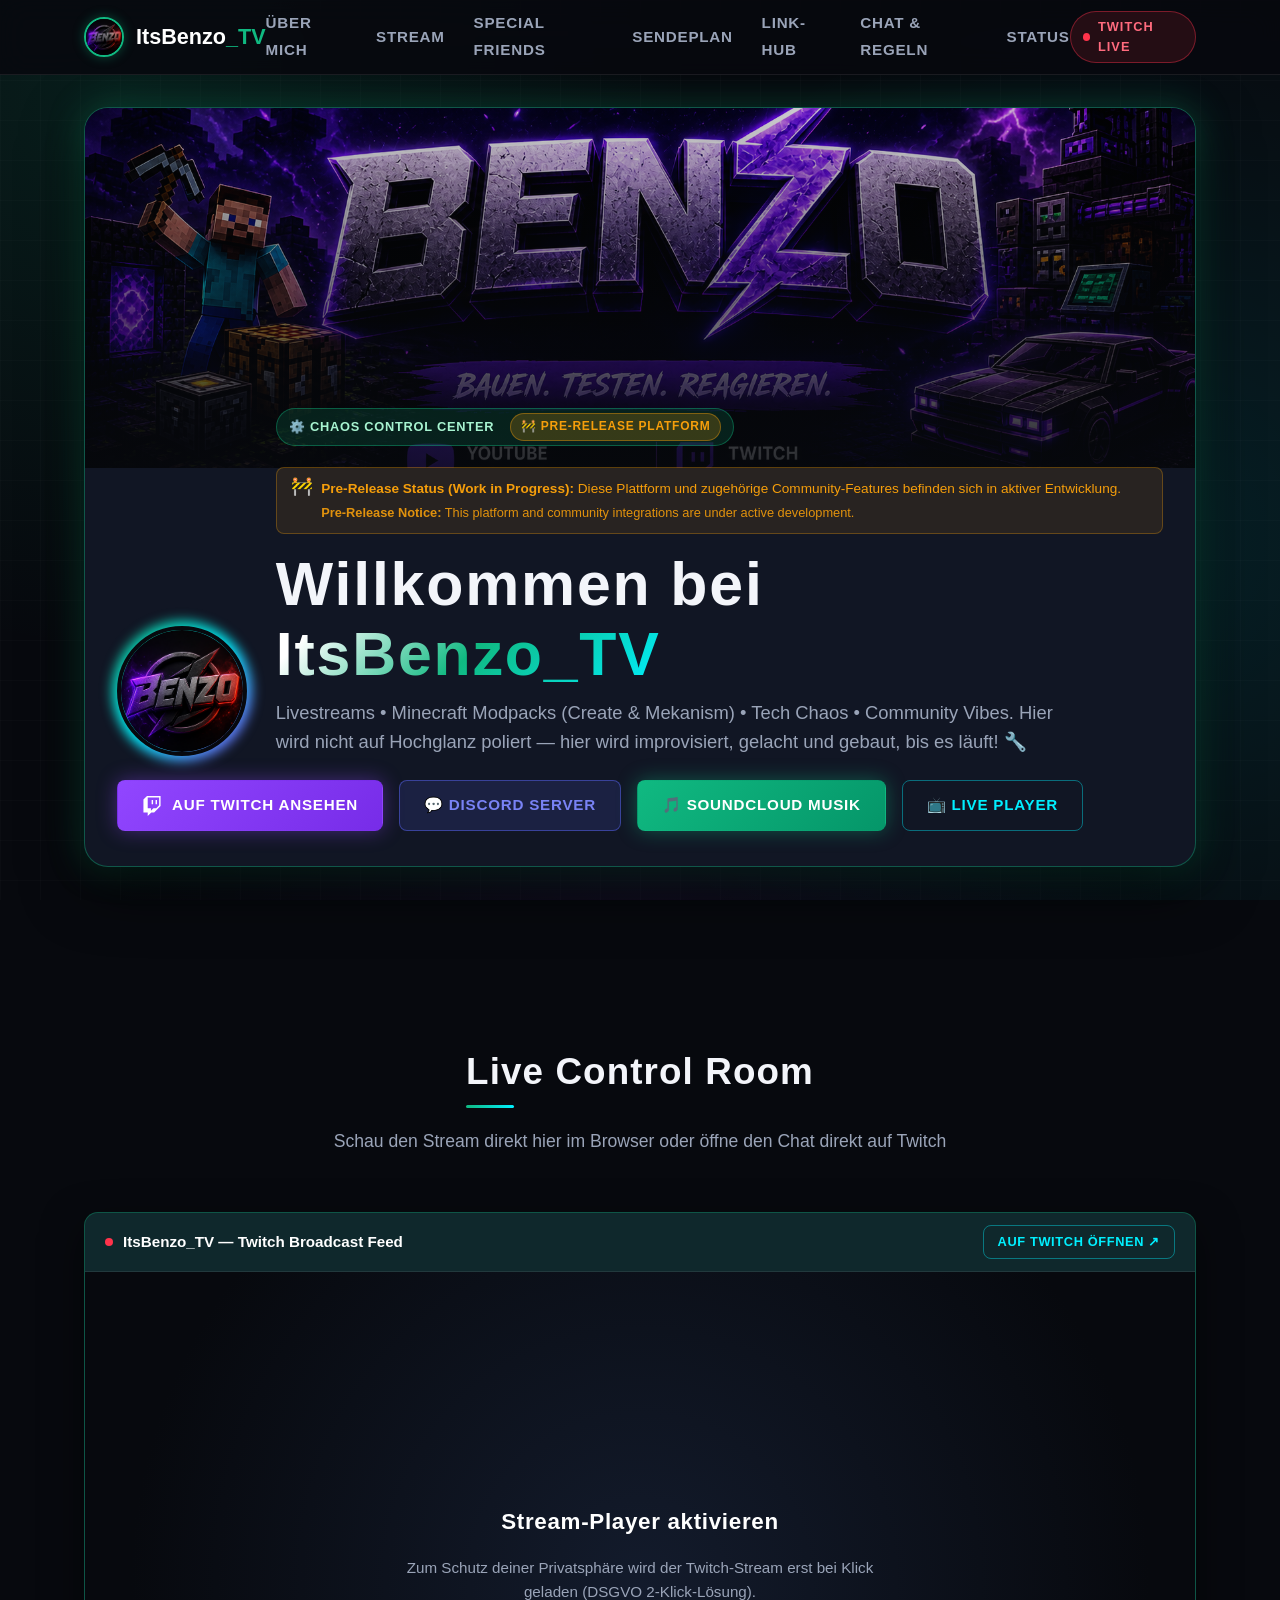
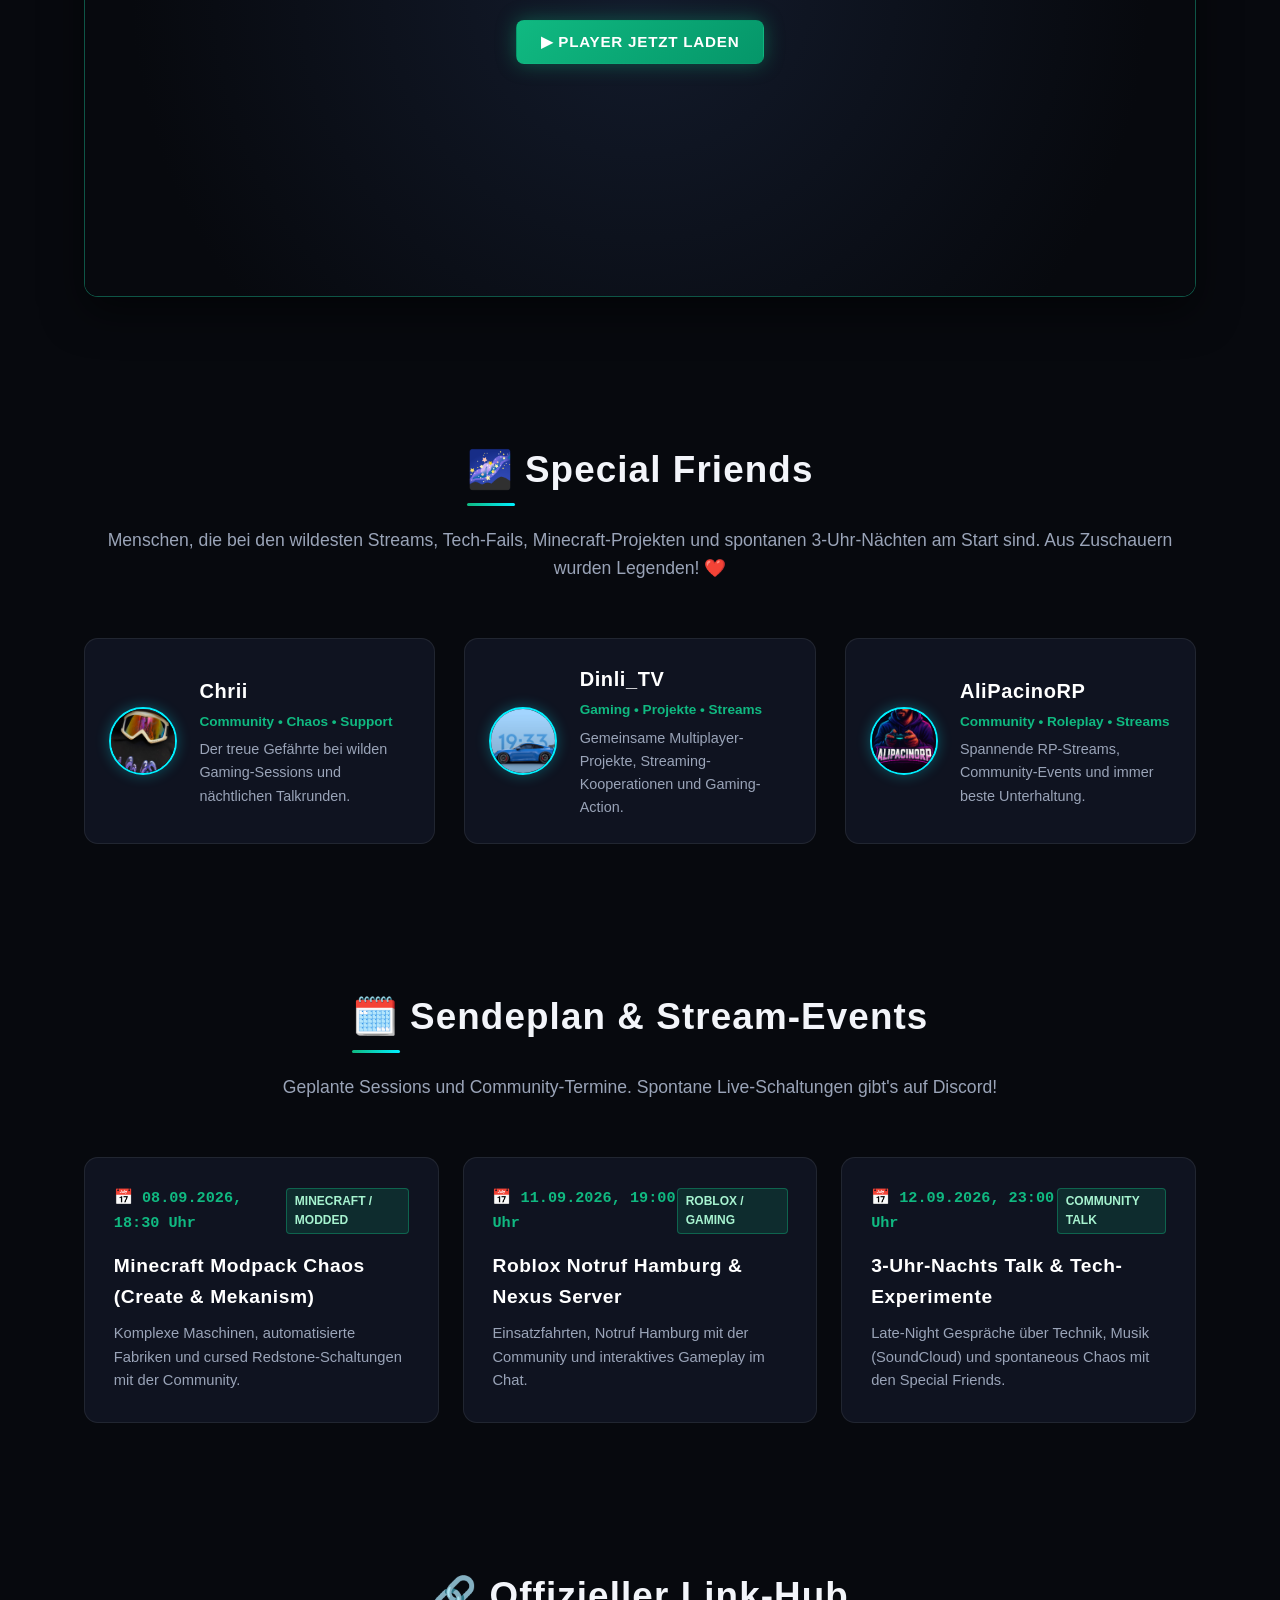
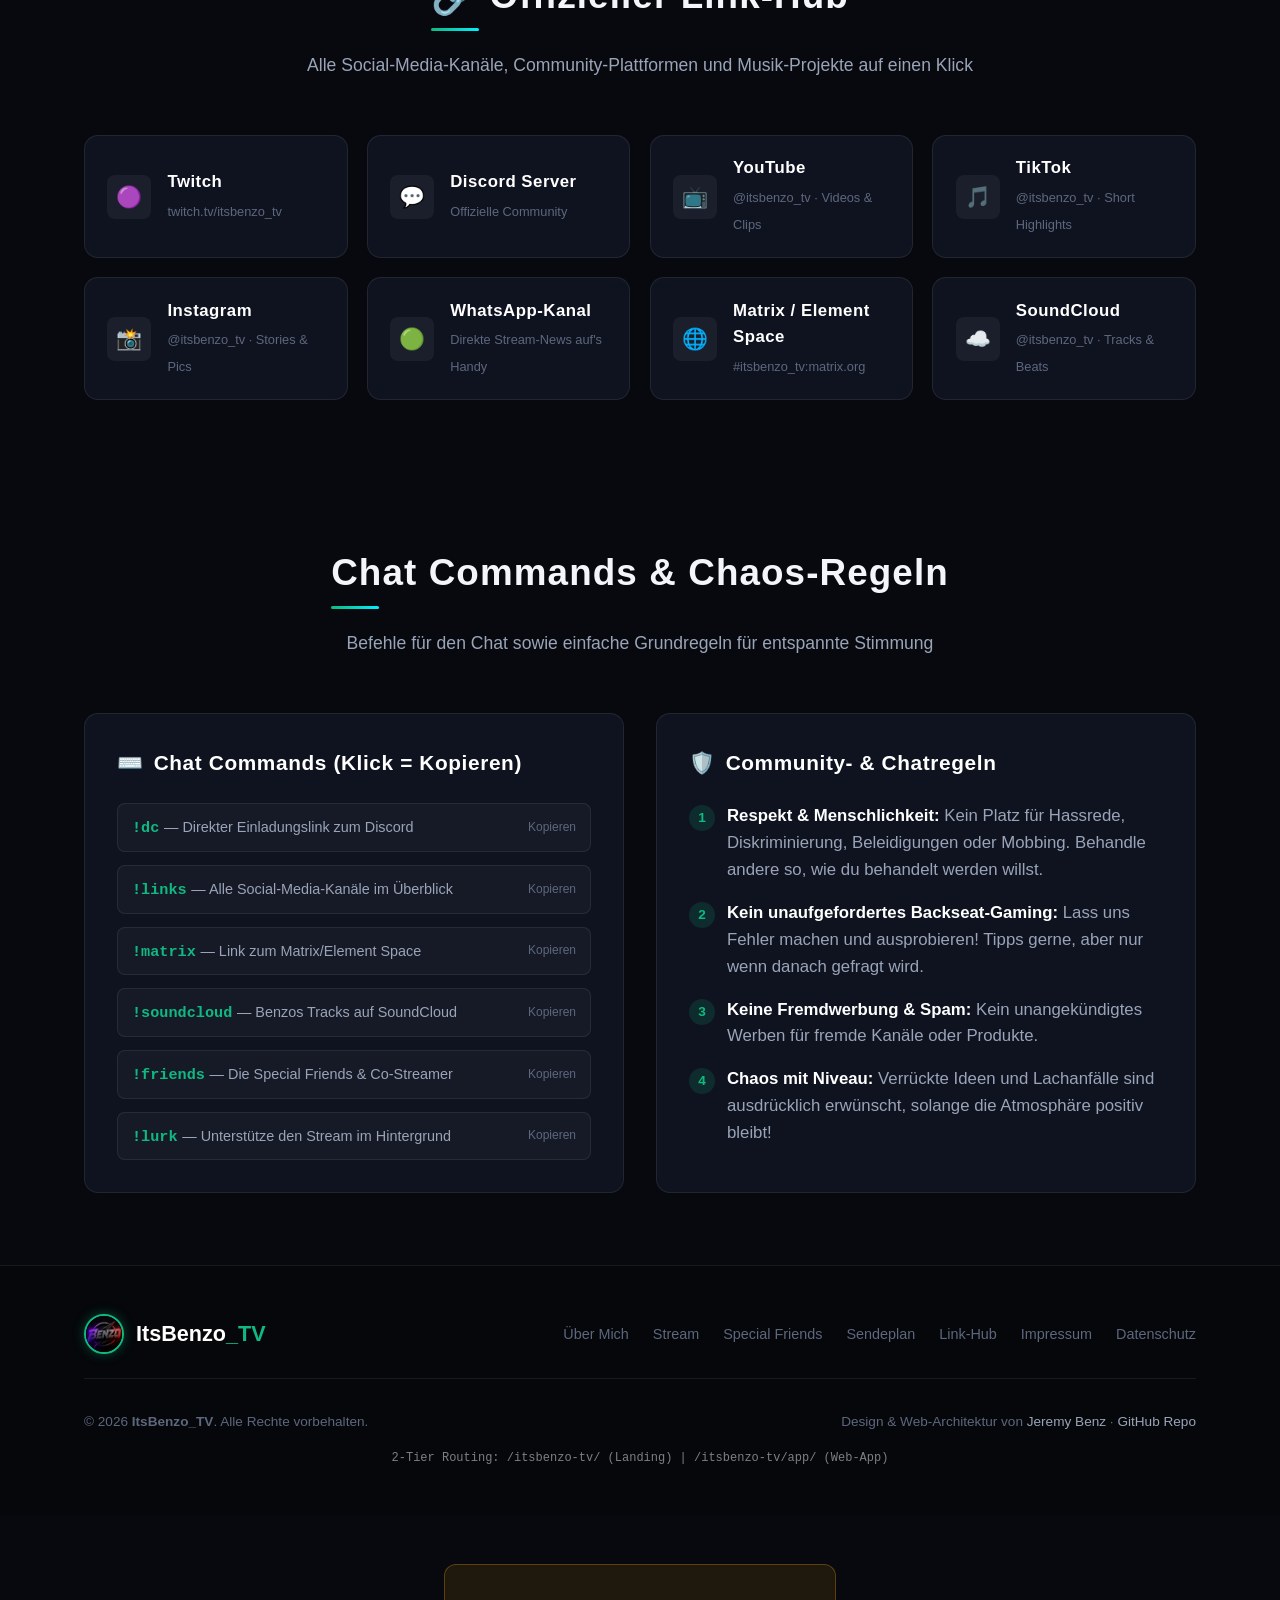
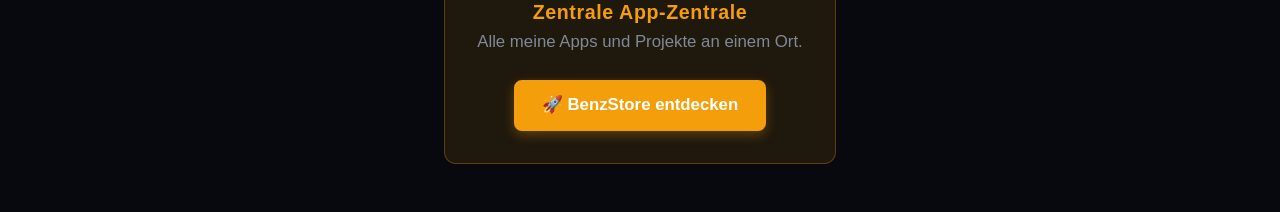
<file: index.html>
<!DOCTYPE html>
<html lang="de">
<head>
  <meta http-equiv="Content-Security-Policy" content="default-src 'self'; script-src 'self' 'unsafe-inline'; style-src 'self' 'unsafe-inline'; img-src 'self' data: https:; font-src 'self'; frame-src 'none'; object-src 'none'; base-uri 'self';">
  <meta http-equiv="X-Content-Type-Options" content="nosniff">
  <meta name="referrer" content="strict-origin-when-cross-origin">
  <meta charset="UTF-8">
  <meta name="viewport" content="width=device-width, initial-scale=1.0">
  <title>ItsBenzo_TV [Pre-Release] — Creator • Community • Chaos Control Center</title>
  <meta name="description" content="Offizielle Website & Community-Hub für den Twitch-Streamer ItsBenzo_TV. Minecraft Modpacks, Tech Chaos, Sendeplan, Special Friends und alle Social-Media-Links.">
  <meta name="theme-color" content="#07090e">

  <!-- Open Graph -->
  <meta property="og:type" content="website">
  <meta property="og:url" content="https://benzjeremy.github.io/itsbenzo-tv/">
  <meta property="og:title" content="ItsBenzo_TV — Chaos Control Center">
  <meta property="og:description" content="Livestreams • Minecraft Modpacks • Tech Chaos • Community Vibes">
  <meta property="og:image" content="https://benzjeremy.github.io/itsbenzo-tv/assets/Profilbild.png">

  <!-- Favicon -->
  <link rel="icon" type="image/svg+xml" href="favicon.svg">
  <link rel="alternate icon" href="assets/Profilbild.png">

  <!-- Google Fonts: Orbitron & Poppins -->
  <link rel="preconnect" href="https://fonts.googleapis.com">
  <link rel="preconnect" href="https://fonts.gstatic.com" crossorigin>
  <link href="https://fonts.googleapis.com/css2?family=Orbitron:wght@600;700;800;900&family=Poppins:wght@400;500;600;700;800&display=swap" rel="stylesheet">

  <link rel="stylesheet" href="style.css">
</head>
<body>

  <!-- ==================== HEADER ==================== -->
  <header class="site-header">
    <div class="container nav-wrap">
      <a href="#" class="brand" aria-label="ItsBenzo_TV Startseite">
        <img class="brand-pic" src="assets/Profilbild.png" alt="ItsBenzo_TV Avatar" width="40" height="40">
        <span>ItsBenzo<span class="brand-highlight">_TV</span></span>
      </a>

      <ul class="nav-links">
        <li><a href="#about">Über Mich</a></li>
        <li><a href="#stream">Stream</a></li>
        <li><a href="#friends">Special Friends</a></li>
        <li><a href="#calendar">Sendeplan</a></li>
        <li><a href="#links">Link-Hub</a></li>
        <li><a href="#community">Chat &amp; Regeln</a></li>
        <li><a href="https://benzjeremy.github.io/status/" target="_blank" rel="noopener noreferrer">Status</a></li>
      </ul>

      <div class="nav-cta">
        <a href="https://twitch.tv/itsbenzo_tv" target="_blank" rel="noopener noreferrer" class="live-badge" title="Direkt zum Twitch-Kanal">
          <span class="pulse-dot"></span>
          <span>Twitch Live</span>
        </a>
        <button class="mobile-toggle" aria-label="Menü umschalten" aria-expanded="false">☰</button>
      </div>
    </div>
  </header>

  <!-- ==================== HERO SECTION ==================== -->
  <section class="hero" id="about">
    <div class="container">
      
      <!-- Big Channel Banner Card -->
      <div class="banner-card">
        <div class="banner-img-wrap">
          <img class="banner-img" src="assets/Kanalbanner.png" alt="ItsBenzo_TV Kanalbanner" width="1160" height="360">
          <div class="banner-overlay"></div>
        </div>

        <div class="hero-body">
          <div class="hero-avatar-row">
            <div class="avatar-container">
              <div class="avatar-ring"></div>
              <img class="avatar-pic" src="assets/Profilbild.png" alt="ItsBenzo_TV Profilbild" width="130" height="130">
            </div>

            <div class="hero-titles">
              <div class="tag-badge">
                <span>⚙️ Chaos Control Center</span>
                <span style="margin-left: 0.5rem; background: rgba(245, 158, 11, 0.2); color: #f59e0b; border: 1px solid rgba(245, 158, 11, 0.4); padding: 0.2rem 0.6rem; border-radius: 999px; font-size: 0.75rem; font-weight: 700;">🚧 Pre-Release Platform</span>
              </div>

              <!-- Pre-Release Notice -->
              <div style="margin: 0.75rem 0 1rem; background: rgba(245, 158, 11, 0.1); border: 1px solid rgba(245, 158, 11, 0.3); border-radius: 8px; padding: 0.6rem 0.9rem; color: #f59e0b; font-size: 0.85rem; display: flex; align-items: flex-start; gap: 0.5rem; text-align: left;">
                <span style="font-size: 1.1rem; line-height: 1;">🚧</span>
                <div>
                  <div><strong>Pre-Release Status (Work in Progress):</strong> Diese Plattform und zugehörige Community-Features befinden sich in aktiver Entwicklung.</div>
                  <div style="margin-top: 0.2rem; font-size: 0.8rem; opacity: 0.9;"><strong>Pre-Release Notice:</strong> This platform and community integrations are under active development.</div>
                </div>
              </div>

              <h1>
                Willkommen bei <span class="gradient-text-benzo">ItsBenzo_TV</span>
              </h1>
              <p class="hero-desc">
                Livestreams • Minecraft Modpacks (Create & Mekanism) • Tech Chaos • Community Vibes.
                Hier wird nicht auf Hochglanz poliert — hier wird improvisiert, gelacht und gebaut, bis es läuft! 🔧
              </p>
            </div>
          </div>

          <div class="hero-actions">
            <a href="https://twitch.tv/itsbenzo_tv" target="_blank" rel="noopener noreferrer" class="btn btn-twitch">
              <svg width="20" height="20" viewBox="0 0 24 24" fill="currentColor">
                <path d="M11.571 4.714h1.715v5.143H11.57zm4.715 0H18v5.143h-1.714zM6 0L1.714 4.286v15.428h5.143V24l4.286-4.286h3.428L22.286 12V0zm14.571 11.143l-3.428 3.428h-3.429l-3 3v-3H6.857V1.714h13.714Z"/>
              </svg>
              Auf Twitch Ansehen
            </a>
            <a href="https://dcserver.link/itsbenzotv" target="_blank" rel="noopener noreferrer" class="btn btn-discord">
              💬 Discord Server
            </a>
            <a href="https://soundcloud.com/itsbenzo_tv" target="_blank" rel="noopener noreferrer" class="btn btn-emerald">
              🎵 SoundCloud Musik
            </a>
            <a href="#stream" class="btn btn-outline">
              📺 Live Player
            </a>
          </div>
        </div>
      </div>

    </div>
  </section>

  <!-- ==================== STREAM PLAYER SECTION ==================== -->
  <section class="section" id="stream">
    <div class="container">
      <div class="section-header">
        <h2 class="section-title">Live Control Room</h2>
        <p class="section-subtitle">Schau den Stream direkt hier im Browser oder öffne den Chat direkt auf Twitch</p>
      </div>

      <div class="player-box">
        <div class="player-header">
          <div class="player-title">
            <span class="pulse-dot"></span>
            <span>ItsBenzo_TV — Twitch Broadcast Feed</span>
          </div>
          <a href="https://twitch.tv/itsbenzo_tv" target="_blank" rel="noopener noreferrer" class="btn btn-outline" style="padding: 6px 14px; font-size: 0.8rem;">
            Auf Twitch öffnen ↗
          </a>
        </div>

        <div class="player-frame-wrap" id="twitch-player-container">
          <div class="player-placeholder" id="player-placeholder">
            <h3 style="color:#fff; font-size: 1.4rem;">Stream-Player aktivieren</h3>
            <p style="max-width: 500px; font-size: 0.95rem;">
              Zum Schutz deiner Privatsphäre wird der Twitch-Stream erst bei Klick geladen (DSGVO 2-Klick-Lösung).
            </p>
            <button id="load-player-btn" class="btn btn-emerald">
              ▶ Player jetzt laden
            </button>
          </div>
        </div>
      </div>
    </div>
  </section>

  <!-- ==================== SPECIAL FRIENDS SECTION ==================== -->
  <section class="section" id="friends">
    <div class="container">
      <div class="section-header">
        <h2 class="section-title">🌌 Special Friends</h2>
        <p class="section-subtitle">Menschen, die bei den wildesten Streams, Tech-Fails, Minecraft-Projekten und spontanen 3-Uhr-Nächten am Start sind. Aus Zuschauern wurden Legenden! ❤️</p>
      </div>

      <div class="friends-grid">
        <!-- Chrii / binchrii -->
        <a href="https://twitch.tv/binchrii" target="_blank" rel="noopener noreferrer" class="friend-card">
          <img class="friend-avatar" src="assets/friends/chrii.png" alt="Chrii" width="68" height="68">
          <div class="friend-info">
            <h3>Chrii</h3>
            <div class="friend-tags">Community • Chaos • Support</div>
            <p class="friend-bio">Der treue Gefährte bei wilden Gaming-Sessions und nächtlichen Talkrunden.</p>
          </div>
        </a>

        <!-- Dinli_TV -->
        <a href="https://twitch.tv/dinli_tv" target="_blank" rel="noopener noreferrer" class="friend-card">
          <img class="friend-avatar" src="assets/friends/dinli_tv.png" alt="Dinli_TV" width="68" height="68">
          <div class="friend-info">
            <h3>Dinli_TV</h3>
            <div class="friend-tags">Gaming • Projekte • Streams</div>
            <p class="friend-bio">Gemeinsame Multiplayer-Projekte, Streaming-Kooperationen und Gaming-Action.</p>
          </div>
        </a>

        <!-- AliPacinoRP -->
        <a href="https://twitch.tv/alipacinorp" target="_blank" rel="noopener noreferrer" class="friend-card">
          <img class="friend-avatar" src="assets/friends/alipacinorp.png" alt="AliPacinoRP" width="68" height="68">
          <div class="friend-info">
            <h3>AliPacinoRP</h3>
            <div class="friend-tags">Community • Roleplay • Streams</div>
            <p class="friend-bio">Spannende RP-Streams, Community-Events und immer beste Unterhaltung.</p>
          </div>
        </a>
      </div>
    </div>
  </section>

  <!-- ==================== SENDEPLAN / CALENDAR SECTION ==================== -->
  <section class="section" id="calendar">
    <div class="container">
      <div class="section-header">
        <h2 class="section-title">🗓️ Sendeplan & Stream-Events</h2>
        <p class="section-subtitle">Geplante Sessions und Community-Termine. Spontane Live-Schaltungen gibt's auf Discord!</p>
      </div>

      <div class="events-grid" id="events-container">
        <div class="event-card">
          <div class="event-meta">
            <span class="event-date">📅 Regelmäßig & Spontan</span>
            <span class="event-category">Minecraft / Modded</span>
          </div>
          <h3 class="event-title">Minecraft Modpack Chaos (Create & Mekanism)</h3>
          <p class="event-desc">
            Komplexe Maschinen, automatisierte Fabriken und cursed Redstone-Schaltungen. Hier wird getüftelt, bis die Server glühen!
          </p>
        </div>

        <div class="event-card">
          <div class="event-meta">
            <span class="event-date">📅 Ankündigung via DC</span>
            <span class="event-category">Roblox / Gaming</span>
          </div>
          <h3 class="event-title">Roblox Notruf Hamburg & Nexus Server</h3>
          <p class="event-desc">
            Einsatzfahrten, Notruf Hamburg mit der Community und interaktives Gameplay mit den Zuschauern im Chat.
          </p>
        </div>

        <div class="event-card">
          <div class="event-meta">
            <span class="event-date">📅 Late Night</span>
            <span class="event-category">Community Talk</span>
          </div>
          <h3 class="event-title">3-Uhr-Nachts Talk & Tech-Experimente</h3>
          <p class="event-desc">
            Entspannte late-night Gespräche über Technik, Musik, neue Projekte und spontaneous Chaos mit den Special Friends.
          </p>
        </div>
      </div>
    </div>
  </section>

  <!-- ==================== LINK-HUB MATRIX ==================== -->
  <section class="section" id="links">
    <div class="container">
      <div class="section-header">
        <h2 class="section-title">🔗 Offizieller Link-Hub</h2>
        <p class="section-subtitle">Alle Social-Media-Kanäle, Community-Plattformen und Musik-Projekte auf einen Klick</p>
      </div>

      <div class="links-section">
        <a href="https://twitch.tv/itsbenzo_tv" target="_blank" rel="noopener noreferrer" class="link-pill">
          <div class="link-icon" style="color:#9146ff;">🟣</div>
          <div class="link-text">
            <h4>Twitch</h4>
            <span>twitch.tv/itsbenzo_tv</span>
          </div>
        </a>

        <a href="https://dcserver.link/itsbenzotv" target="_blank" rel="noopener noreferrer" class="link-pill">
          <div class="link-icon" style="color:#5865F2;">💬</div>
          <div class="link-text">
            <h4>Discord Server</h4>
            <span>Offizielle Community</span>
          </div>
        </a>

        <a href="https://youtube.com/@itsbenzo_tv" target="_blank" rel="noopener noreferrer" class="link-pill">
          <div class="link-icon" style="color:#ff3333;">📺</div>
          <div class="link-text">
            <h4>YouTube</h4>
            <span>@itsbenzo_tv · Videos & Clips</span>
          </div>
        </a>

        <a href="https://tiktok.com/@itsbenzo_tv" target="_blank" rel="noopener noreferrer" class="link-pill">
          <div class="link-icon" style="color:#00f0ff;">🎵</div>
          <div class="link-text">
            <h4>TikTok</h4>
            <span>@itsbenzo_tv · Short Highlights</span>
          </div>
        </a>

        <a href="https://instagram.com/itsbenzo_tv" target="_blank" rel="noopener noreferrer" class="link-pill">
          <div class="link-icon" style="color:#e1306c;">📸</div>
          <div class="link-text">
            <h4>Instagram</h4>
            <span>@itsbenzo_tv · Stories & Pics</span>
          </div>
        </a>

        <a href="https://www.whatsapp.com/channel/0029Vb8En8DFMqrUCxRQir23" target="_blank" rel="noopener noreferrer" class="link-pill">
          <div class="link-icon" style="color:#25d366;">🟢</div>
          <div class="link-text">
            <h4>WhatsApp-Kanal</h4>
            <span>Direkte Stream-News auf's Handy</span>
          </div>
        </a>

        <a href="https://matrix.to/#/#itsbenzo_tv:matrix.org" target="_blank" rel="noopener noreferrer" class="link-pill">
          <div class="link-icon" style="color:#00f0ff;">🌐</div>
          <div class="link-text">
            <h4>Matrix / Element Space</h4>
            <span>#itsbenzo_tv:matrix.org</span>
          </div>
        </a>

        <a href="https://soundcloud.com/itsbenzo_tv" target="_blank" rel="noopener noreferrer" class="link-pill">
          <div class="link-icon" style="color:#ff5500;">☁️</div>
          <div class="link-text">
            <h4>SoundCloud</h4>
            <span>@itsbenzo_tv · Tracks & Beats</span>
          </div>
        </a>
      </div>
    </div>
  </section>

  <!-- ==================== COMMANDS & RULES ==================== -->
  <section class="section" id="community">
    <div class="container">
      <div class="section-header">
        <h2 class="section-title">Chat Commands & Chaos-Regeln</h2>
        <p class="section-subtitle">Befehle für den Chat sowie einfache Grundregeln für entspannte Stimmung</p>
      </div>

      <div class="two-col-grid">
        <div class="box-card">
          <h3>
            <span>⌨️</span>
            <span>Chat Commands (Klick = Kopieren)</span>
          </h3>
          <div class="commands-list">
            <div class="cmd-item" data-command="!dc" title="Klicken zum Kopieren">
              <div>
                <span class="cmd-trigger">!dc</span>
                <span class="cmd-desc"> — Direkter Einladungslink zum Discord</span>
              </div>
              <span class="cmd-copy-hint">Kopieren</span>
            </div>

            <div class="cmd-item" data-command="!links" title="Klicken zum Kopieren">
              <div>
                <span class="cmd-trigger">!links</span>
                <span class="cmd-desc"> — Alle Social-Media-Kanäle im Überblick</span>
              </div>
              <span class="cmd-copy-hint">Kopieren</span>
            </div>

            <div class="cmd-item" data-command="!matrix" title="Klicken zum Kopieren">
              <div>
                <span class="cmd-trigger">!matrix</span>
                <span class="cmd-desc"> — Link zum Matrix/Element Space</span>
              </div>
              <span class="cmd-copy-hint">Kopieren</span>
            </div>

            <div class="cmd-item" data-command="!soundcloud" title="Klicken zum Kopieren">
              <div>
                <span class="cmd-trigger">!soundcloud</span>
                <span class="cmd-desc"> — Benzos Tracks auf SoundCloud</span>
              </div>
              <span class="cmd-copy-hint">Kopieren</span>
            </div>

            <div class="cmd-item" data-command="!friends" title="Klicken zum Kopieren">
              <div>
                <span class="cmd-trigger">!friends</span>
                <span class="cmd-desc"> — Die Special Friends & Co-Streamer</span>
              </div>
              <span class="cmd-copy-hint">Kopieren</span>
            </div>

            <div class="cmd-item" data-command="!lurk" title="Klicken zum Kopieren">
              <div>
                <span class="cmd-trigger">!lurk</span>
                <span class="cmd-desc"> — Unterstütze den Stream im Hintergrund</span>
              </div>
              <span class="cmd-copy-hint">Kopieren</span>
            </div>
          </div>
        </div>

        <div class="box-card">
          <h3>
            <span>🛡️</span>
            <span>Community- & Chatregeln</span>
          </h3>
          <ul class="rules-list">
            <li>
              <span class="rule-number">1</span>
              <div>
                <strong style="color:#fff;">Respekt & Menschlichkeit:</strong>
                Kein Platz für Hassrede, Diskriminierung, Beleidigungen oder Mobbing. Behandle andere so, wie du behandelt werden willst.
              </div>
            </li>
            <li>
              <span class="rule-number">2</span>
              <div>
                <strong style="color:#fff;">Kein unaufgefordertes Backseat-Gaming:</strong>
                Lass uns Fehler machen und ausprobieren! Tipps gerne, aber nur wenn danach gefragt wird.
              </div>
            </li>
            <li>
              <span class="rule-number">3</span>
              <div>
                <strong style="color:#fff;">Keine Fremdwerbung & Spam:</strong>
                Kein unangekündigtes Werben für fremde Kanäle oder Produkte.
              </div>
            </li>
            <li>
              <span class="rule-number">4</span>
              <div>
                <strong style="color:#fff;">Chaos mit Niveau:</strong>
                Verrückte Ideen und Lachanfälle sind ausdrücklich erwünscht, solange die Atmosphäre positiv bleibt!
              </div>
            </li>
          </ul>
        </div>
      </div>
    </div>
  </section>

  <!-- ==================== FOOTER ==================== -->
  <footer class="site-footer">
    <div class="container">
      <div class="footer-top">
        <div class="brand">
          <img class="brand-pic" src="assets/Profilbild.png" alt="Avatar" width="32" height="32">
          <span>ItsBenzo<span class="brand-highlight">_TV</span></span>
        </div>
        <ul class="footer-links">
          <li><a href="#about">Über Mich</a></li>
          <li><a href="#stream">Stream</a></li>
          <li><a href="#friends">Special Friends</a></li>
          <li><a href="#calendar">Sendeplan</a></li>
          <li><a href="#links">Link-Hub</a></li>
          <li><a href="impressum.html">Impressum</a></li>
          <li><a href="datenschutz.html">Datenschutz</a></li>
        </ul>
      </div>

      <div class="footer-bottom">
        <div>
          © 2026 <strong>ItsBenzo_TV</strong>. Alle Rechte vorbehalten.
        </div>
        <div class="footer-credit">
          Design & Web-Architektur von <a href="https://benzjeremy.github.io/" target="_blank">Jeremy Benz</a> · 
          <a href="https://github.com/benzjeremy/itsbenzo-tv" target="_blank">GitHub Repo</a>
        </div>
      </div>
    </div>
  <div class="routing-notice" style="text-align: center; padding: 1rem; font-size: 0.75rem; opacity: 0.5; font-family: monospace;">2-Tier Routing: /itsbenzo-tv/ (Landing) | /itsbenzo-tv/app/ (Web-App)</div>
  </footer>

  <div id="toast" class="toast" role="status" aria-live="polite"></div>

  <script src="app.js"></script>
  <section class="cta-section" style="margin: 3rem 0; text-align: center; font-family: sans-serif;"><div style="background: rgba(245, 158, 11, 0.1); border: 1px solid rgba(245, 158, 11, 0.3); border-radius: 12px; padding: 2rem; display: inline-block; max-width: 90%;"><h3 style="margin-top: 0; color: #f59e0b;">Zentrale App-Zentrale</h3><p style="margin-bottom: 1.5rem; opacity: 0.8;">Alle meine Apps und Projekte an einem Ort.</p><a class="btn-benzstore" href="https://benzjeremy.github.io/benzstore/" target="_blank" rel="noopener noreferrer" style="background: #f59e0b; color: #fff; padding: 12px 28px; border-radius: 8px; text-decoration: none; font-weight: bold; display: inline-block; box-shadow: 0 4px 12px rgba(245, 158, 11, 0.3);">🚀 BenzStore entdecken</a></div></section>
</body>
</html>
</file>
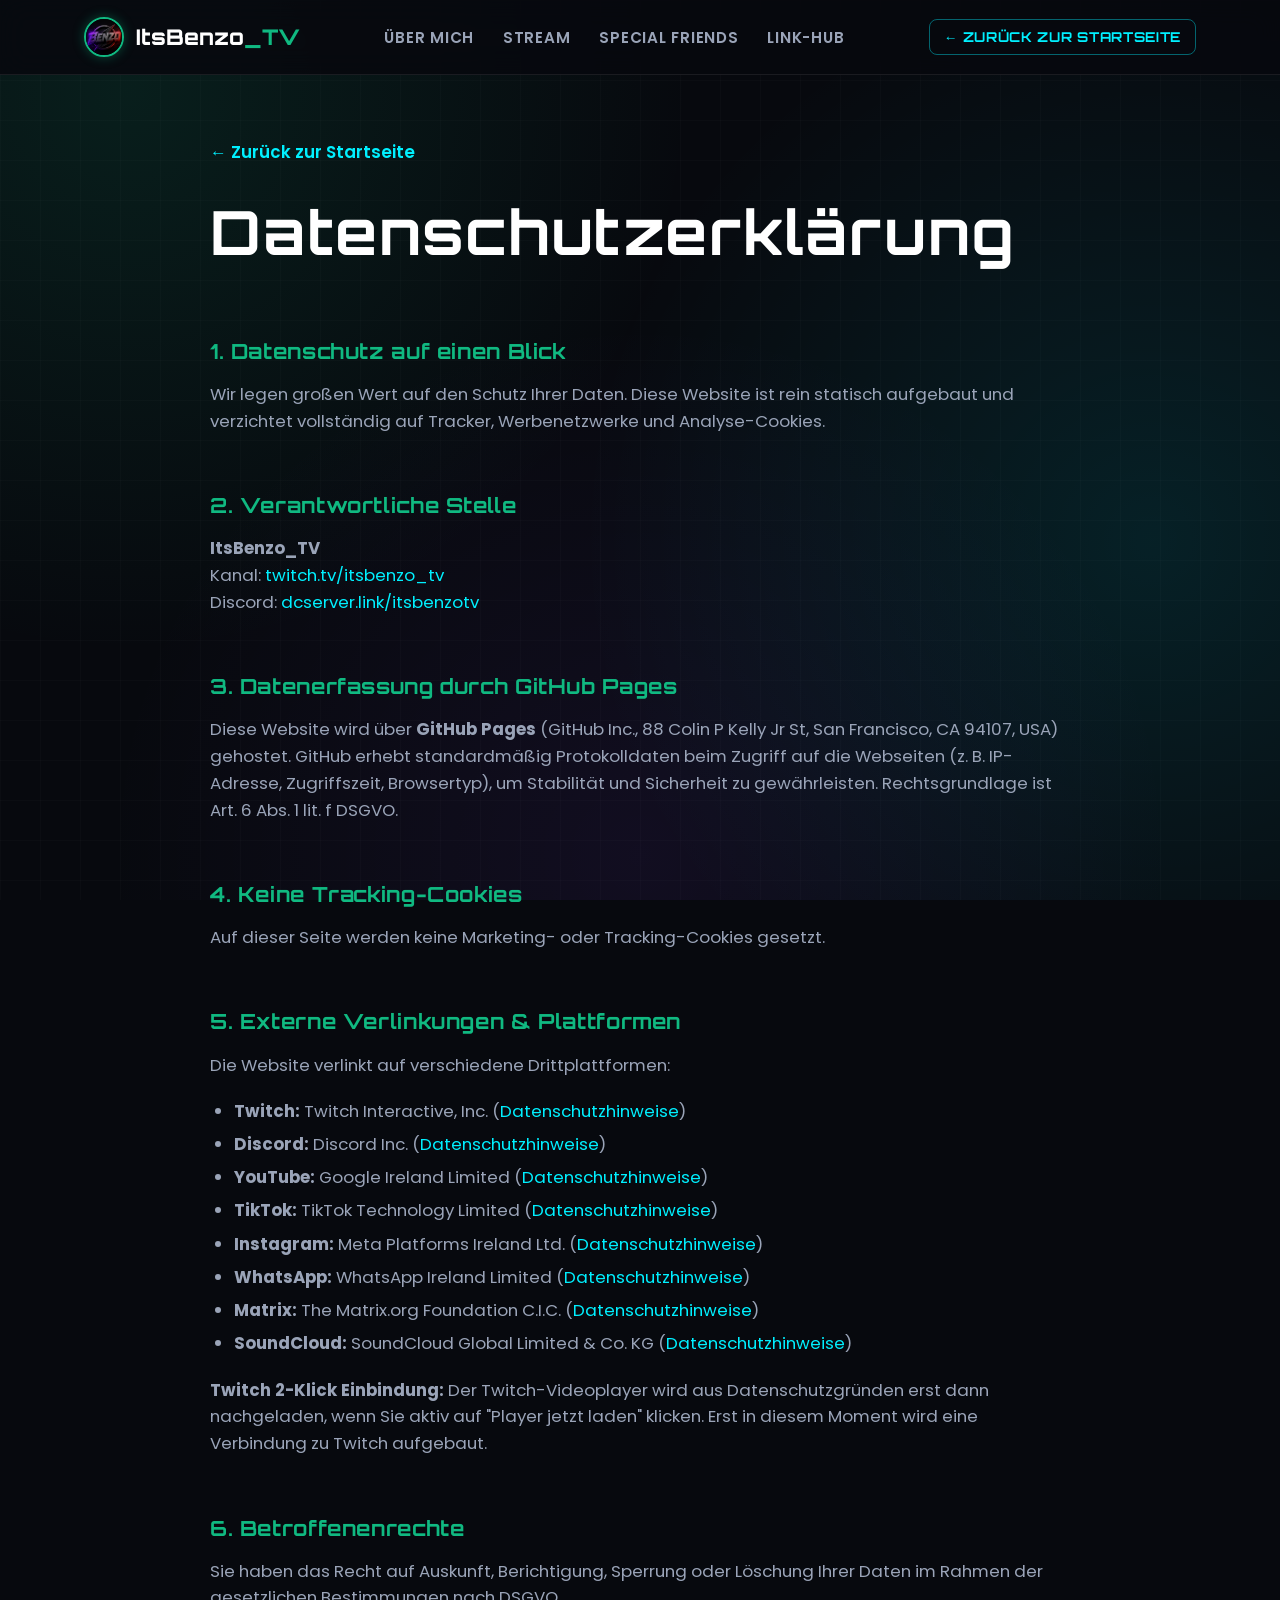
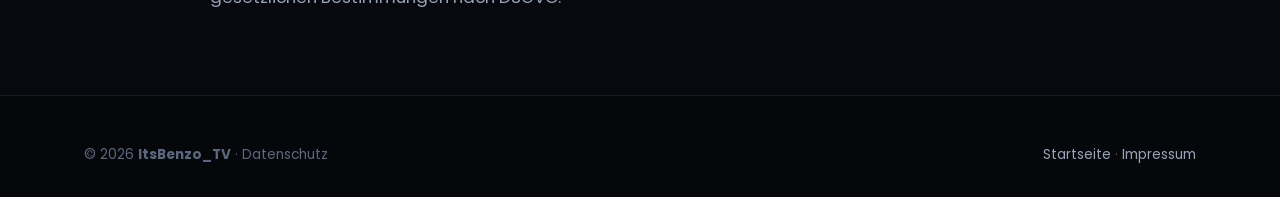
<file: datenschutz.html>
<!DOCTYPE html>
<html lang="de">
<head>
  <meta charset="UTF-8">
  <meta name="viewport" content="width=device-width, initial-scale=1.0">
  <title>Datenschutzerklärung — ItsBenzo_TV</title>
  <meta name="description" content="Datenschutzerklärung für ItsBenzo_TV.">
  <meta name="theme-color" content="#07090e">
  <link rel="icon" type="image/svg+xml" href="favicon.svg">
  <link rel="alternate icon" href="assets/Profilbild.png">
  <link rel="preconnect" href="https://fonts.googleapis.com">
  <link rel="preconnect" href="https://fonts.gstatic.com" crossorigin>
  <link href="https://fonts.googleapis.com/css2?family=Orbitron:wght@600;700;800;900&family=Poppins:wght@400;500;600;700;800&display=swap" rel="stylesheet">
  <link rel="stylesheet" href="style.css">
</head>
<body>

  <header class="site-header">
    <div class="container nav-wrap">
      <a href="index.html" class="brand" aria-label="ItsBenzo_TV Startseite">
        <img class="brand-pic" src="assets/Profilbild.png" alt="ItsBenzo_TV Avatar" width="40" height="40">
        <span>ItsBenzo<span class="brand-highlight">_TV</span></span>
      </a>

      <ul class="nav-links">
        <li><a href="index.html#about">Über Mich</a></li>
        <li><a href="index.html#stream">Stream</a></li>
        <li><a href="index.html#friends">Special Friends</a></li>
        <li><a href="index.html#links">Link-Hub</a></li>
      </ul>

      <div class="nav-cta">
        <a href="index.html" class="btn btn-outline" style="padding: 6px 14px; font-size: 0.85rem;">
          ← Zurück zur Startseite
        </a>
      </div>
    </div>
  </header>

  <main class="container legal-content">
    <a href="index.html" class="legal-back">← Zurück zur Startseite</a>
    <h1>Datenschutzerklärung</h1>

    <h2>1. Datenschutz auf einen Blick</h2>
    <p>
      Wir legen großen Wert auf den Schutz Ihrer Daten. Diese Website ist rein statisch aufgebaut und verzichtet vollständig auf Tracker, Werbenetzwerke und Analyse-Cookies.
    </p>

    <h2>2. Verantwortliche Stelle</h2>
    <p>
      <strong>ItsBenzo_TV</strong><br>
      Kanal: <a href="https://twitch.tv/itsbenzo_tv" target="_blank" rel="noopener noreferrer">twitch.tv/itsbenzo_tv</a><br>
      Discord: <a href="https://dcserver.link/itsbenzotv" target="_blank" rel="noopener noreferrer">dcserver.link/itsbenzotv</a>
    </p>

    <h2>3. Datenerfassung durch GitHub Pages</h2>
    <p>
      Diese Website wird über <strong>GitHub Pages</strong> (GitHub Inc., 88 Colin P Kelly Jr St, San Francisco, CA 94107, USA) gehostet. GitHub erhebt standardmäßig Protokolldaten beim Zugriff auf die Webseiten (z. B. IP-Adresse, Zugriffszeit, Browsertyp), um Stabilität und Sicherheit zu gewährleisten. Rechtsgrundlage ist Art. 6 Abs. 1 lit. f DSGVO.
    </p>

    <h2>4. Keine Tracking-Cookies</h2>
    <p>
      Auf dieser Seite werden keine Marketing- oder Tracking-Cookies gesetzt.
    </p>

    <h2>5. Externe Verlinkungen & Plattformen</h2>
    <p>
      Die Website verlinkt auf verschiedene Drittplattformen:
    </p>
    <ul>
      <li><strong>Twitch:</strong> Twitch Interactive, Inc. (<a href="https://www.twitch.tv/p/de-de/legal/privacy-notice/" target="_blank" rel="noopener noreferrer">Datenschutzhinweise</a>)</li>
      <li><strong>Discord:</strong> Discord Inc. (<a href="https://discord.com/privacy" target="_blank" rel="noopener noreferrer">Datenschutzhinweise</a>)</li>
      <li><strong>YouTube:</strong> Google Ireland Limited (<a href="https://policies.google.com/privacy" target="_blank" rel="noopener noreferrer">Datenschutzhinweise</a>)</li>
      <li><strong>TikTok:</strong> TikTok Technology Limited (<a href="https://www.tiktok.com/legal/privacy-policy" target="_blank" rel="noopener noreferrer">Datenschutzhinweise</a>)</li>
      <li><strong>Instagram:</strong> Meta Platforms Ireland Ltd. (<a href="https://privacycenter.instagram.com/policy" target="_blank" rel="noopener noreferrer">Datenschutzhinweise</a>)</li>
      <li><strong>WhatsApp:</strong> WhatsApp Ireland Limited (<a href="https://www.whatsapp.com/legal/privacy-policy" target="_blank" rel="noopener noreferrer">Datenschutzhinweise</a>)</li>
      <li><strong>Matrix:</strong> The Matrix.org Foundation C.I.C. (<a href="https://matrix.org/legal/privacy-notice/" target="_blank" rel="noopener noreferrer">Datenschutzhinweise</a>)</li>
      <li><strong>SoundCloud:</strong> SoundCloud Global Limited &amp; Co. KG (<a href="https://soundcloud.com/pages/privacy" target="_blank" rel="noopener noreferrer">Datenschutzhinweise</a>)</li>
    </ul>
    <p>
      <strong>Twitch 2-Klick Einbindung:</strong> Der Twitch-Videoplayer wird aus Datenschutzgründen erst dann nachgeladen, wenn Sie aktiv auf "Player jetzt laden" klicken. Erst in diesem Moment wird eine Verbindung zu Twitch aufgebaut.
    </p>

    <h2>6. Betroffenenrechte</h2>
    <p>
      Sie haben das Recht auf Auskunft, Berichtigung, Sperrung oder Löschung Ihrer Daten im Rahmen der gesetzlichen Bestimmungen nach DSGVO.
    </p>
  </main>

  <footer class="site-footer">
    <div class="container">
      <div class="footer-bottom">
        <div>© 2026 <strong>ItsBenzo_TV</strong> · Datenschutz</div>
        <div class="footer-credit">
          <a href="index.html">Startseite</a> · <a href="impressum.html">Impressum</a>
        </div>
      </div>
    </div>
  </footer>

  <script src="app.js"></script>
</body>
</html>
</file>
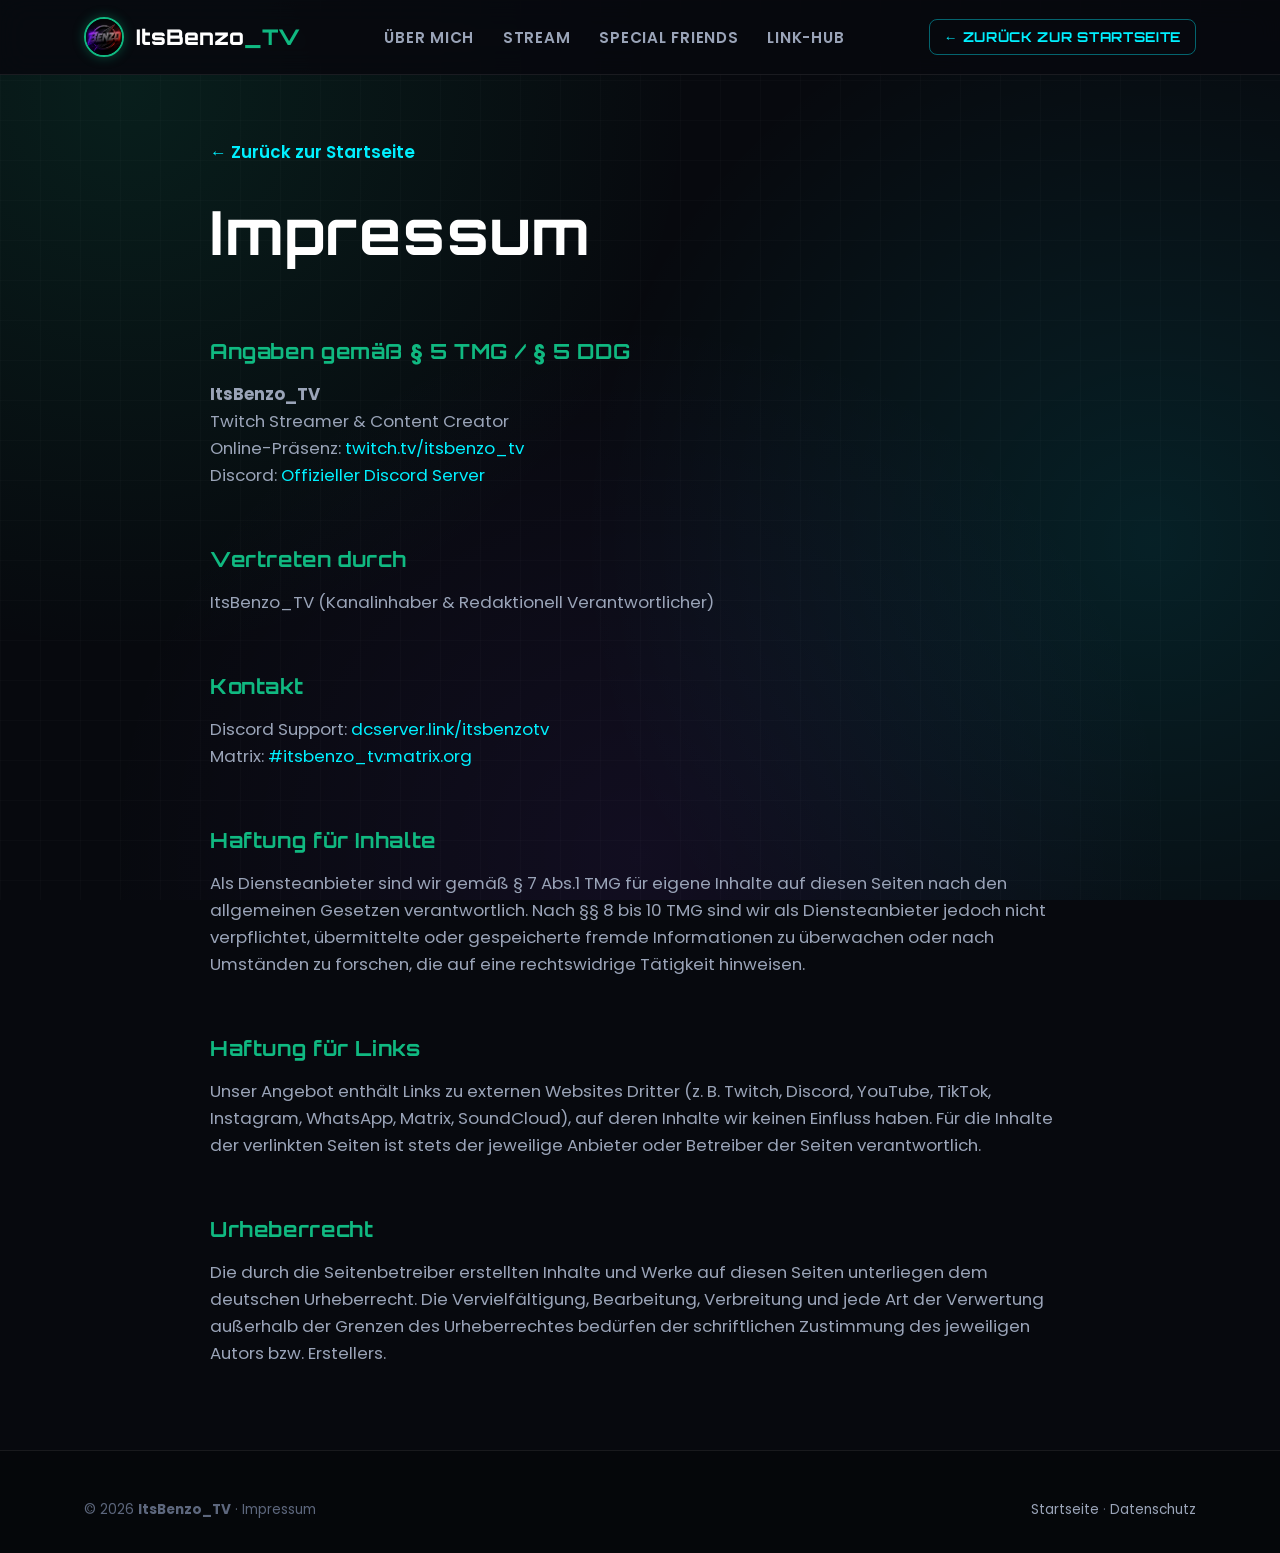
<file: impressum.html>
<!DOCTYPE html>
<html lang="de">
<head>
  <meta charset="UTF-8">
  <meta name="viewport" content="width=device-width, initial-scale=1.0">
  <title>Impressum — ItsBenzo_TV</title>
  <meta name="description" content="Impressum und rechtliche Angaben für ItsBenzo_TV.">
  <meta name="theme-color" content="#07090e">
  <link rel="icon" type="image/svg+xml" href="favicon.svg">
  <link rel="alternate icon" href="assets/Profilbild.png">
  <link rel="preconnect" href="https://fonts.googleapis.com">
  <link rel="preconnect" href="https://fonts.gstatic.com" crossorigin>
  <link href="https://fonts.googleapis.com/css2?family=Orbitron:wght@600;700;800;900&family=Poppins:wght@400;500;600;700;800&display=swap" rel="stylesheet">
  <link rel="stylesheet" href="style.css">
</head>
<body>

  <header class="site-header">
    <div class="container nav-wrap">
      <a href="index.html" class="brand" aria-label="ItsBenzo_TV Startseite">
        <img class="brand-pic" src="assets/Profilbild.png" alt="ItsBenzo_TV Avatar" width="40" height="40">
        <span>ItsBenzo<span class="brand-highlight">_TV</span></span>
      </a>

      <ul class="nav-links">
        <li><a href="index.html#about">Über Mich</a></li>
        <li><a href="index.html#stream">Stream</a></li>
        <li><a href="index.html#friends">Special Friends</a></li>
        <li><a href="index.html#links">Link-Hub</a></li>
      </ul>

      <div class="nav-cta">
        <a href="index.html" class="btn btn-outline" style="padding: 6px 14px; font-size: 0.85rem;">
          ← Zurück zur Startseite
        </a>
      </div>
    </div>
  </header>

  <main class="container legal-content">
    <a href="index.html" class="legal-back">← Zurück zur Startseite</a>
    <h1>Impressum</h1>

    <h2>Angaben gemäß § 5 TMG / § 5 DDG</h2>
    <p>
      <strong>ItsBenzo_TV</strong><br>
      Twitch Streamer & Content Creator<br>
      Online-Präsenz: <a href="https://twitch.tv/itsbenzo_tv" target="_blank" rel="noopener noreferrer">twitch.tv/itsbenzo_tv</a><br>
      Discord: <a href="https://dcserver.link/itsbenzotv" target="_blank" rel="noopener noreferrer">Offizieller Discord Server</a>
    </p>

    <h2>Vertreten durch</h2>
    <p>ItsBenzo_TV (Kanalinhaber & Redaktionell Verantwortlicher)</p>

    <h2>Kontakt</h2>
    <p>
      Discord Support: <a href="https://dcserver.link/itsbenzotv" target="_blank" rel="noopener noreferrer">dcserver.link/itsbenzotv</a><br>
      Matrix: <a href="https://matrix.to/#/#itsbenzo_tv:matrix.org" target="_blank" rel="noopener noreferrer">#itsbenzo_tv:matrix.org</a>
    </p>

    <h2>Haftung für Inhalte</h2>
    <p>
      Als Diensteanbieter sind wir gemäß § 7 Abs.1 TMG für eigene Inhalte auf diesen Seiten nach den allgemeinen Gesetzen verantwortlich. Nach §§ 8 bis 10 TMG sind wir als Diensteanbieter jedoch nicht verpflichtet, übermittelte oder gespeicherte fremde Informationen zu überwachen oder nach Umständen zu forschen, die auf eine rechtswidrige Tätigkeit hinweisen.
    </p>

    <h2>Haftung für Links</h2>
    <p>
      Unser Angebot enthält Links zu externen Websites Dritter (z. B. Twitch, Discord, YouTube, TikTok, Instagram, WhatsApp, Matrix, SoundCloud), auf deren Inhalte wir keinen Einfluss haben. Für die Inhalte der verlinkten Seiten ist stets der jeweilige Anbieter oder Betreiber der Seiten verantwortlich.
    </p>

    <h2>Urheberrecht</h2>
    <p>
      Die durch die Seitenbetreiber erstellten Inhalte und Werke auf diesen Seiten unterliegen dem deutschen Urheberrecht. Die Vervielfältigung, Bearbeitung, Verbreitung und jede Art der Verwertung außerhalb der Grenzen des Urheberrechtes bedürfen der schriftlichen Zustimmung des jeweiligen Autors bzw. Erstellers.
    </p>
  </main>

  <footer class="site-footer">
    <div class="container">
      <div class="footer-bottom">
        <div>© 2026 <strong>ItsBenzo_TV</strong> · Impressum</div>
        <div class="footer-credit">
          <a href="index.html">Startseite</a> · <a href="datenschutz.html">Datenschutz</a>
        </div>
      </div>
    </div>
  </footer>

  <script src="app.js"></script>
</body>
</html>
</file>
<file: style.css>
/* ==========================================================================
   ItsBenzo_TV — Chaos Control Center & Streamer Hub Stylesheet
   Pure CSS3 | Zero Framework Bloat | Responsive & High Performance
   ========================================================================== */

:root {
  --bg-dark: #07090e;
  --bg-primary: #0b0e17;
  --bg-surface: #111624;
  --bg-card: rgba(17, 22, 36, 0.85);
  --bg-card-hover: rgba(24, 32, 52, 0.92);

  --accent-emerald: #10b981;
  --accent-emerald-glow: rgba(16, 185, 129, 0.35);
  --accent-cyan: #00f0ff;
  --accent-cyan-glow: rgba(0, 240, 255, 0.3);
  --accent-purple: #9146ff;
  --accent-purple-glow: rgba(145, 70, 255, 0.35);
  --accent-red: #ff334b;

  --text-primary: #f3f5fa;
  --text-secondary: #9aa4b8;
  --text-muted: #5d677d;

  --border-subtle: rgba(255, 255, 255, 0.08);
  --border-emerald: rgba(16, 185, 129, 0.4);
  --border-cyan: rgba(0, 240, 255, 0.4);

  --font-heading: 'Orbitron', 'Poppins', -apple-system, BlinkMacSystemFont, "Segoe UI", Roboto, sans-serif;
  --font-body: 'Poppins', -apple-system, BlinkMacSystemFont, "Segoe UI", Roboto, sans-serif;
  --font-mono: ui-monospace, SFMono-Regular, Menlo, Monaco, Consolas, monospace;

  --transition-fast: 0.2s ease;
  --transition-normal: 0.3s cubic-bezier(0.16, 1, 0.3, 1);
  --radius-sm: 8px;
  --radius-md: 14px;
  --radius-lg: 24px;
}

/* Reset & Base */
*, *::before, *::after {
  box-sizing: border-box;
  margin: 0;
  padding: 0;
}

html {
  scroll-behavior: smooth;
  color-scheme: dark;
}

body {
  background-color: var(--bg-dark);
  background-image: 
    radial-gradient(circle at 10% 10%, rgba(16, 185, 129, 0.12) 0%, transparent 40%),
    radial-gradient(circle at 90% 60%, rgba(0, 240, 255, 0.1) 0%, transparent 45%),
    radial-gradient(circle at 50% 95%, rgba(145, 70, 255, 0.08) 0%, transparent 50%),
    linear-gradient(rgba(255, 255, 255, 0.015) 1px, transparent 1px),
    linear-gradient(90deg, rgba(255, 255, 255, 0.015) 1px, transparent 1px);
  background-size: 100% 100%, 100% 100%, 100% 100%, 40px 40px, 40px 40px;
  background-attachment: fixed;
  color: var(--text-primary);
  font-family: var(--font-body);
  font-size: 1.05rem;
  line-height: 1.6;
  min-height: 100vh;
  display: flex;
  flex-direction: column;
  overflow-x: hidden;
}

.container {
  max-width: 1160px;
  margin: 0 auto;
  padding: 0 1.5rem;
  width: 100%;
}

/* Typography */
h1, h2, h3, h4, .brand-font {
  font-family: var(--font-heading);
  letter-spacing: 0.03em;
  font-weight: 700;
}

h1 {
  font-size: clamp(2.2rem, 5vw, 3.8rem);
  line-height: 1.15;
}

h2 {
  font-size: clamp(1.6rem, 3.5vw, 2.3rem);
  margin-bottom: 0.8rem;
  position: relative;
  display: inline-block;
}

h2.section-title::after {
  content: '';
  position: absolute;
  left: 0;
  bottom: -6px;
  width: 48px;
  height: 3px;
  background: linear-gradient(90deg, var(--accent-emerald), var(--accent-cyan));
  border-radius: 2px;
}

p {
  color: var(--text-secondary);
}

a {
  color: var(--accent-cyan);
  text-decoration: none;
  transition: all var(--transition-fast);
}

a:hover {
  color: #fff;
  text-shadow: 0 0 8px var(--accent-cyan);
}

/* Header & Navbar */
.site-header {
  position: sticky;
  top: 0;
  z-index: 100;
  backdrop-filter: blur(14px);
  -webkit-backdrop-filter: blur(14px);
  background: rgba(7, 9, 14, 0.88);
  border-bottom: 1px solid var(--border-subtle);
  transition: border-color var(--transition-fast);
}

.site-header.scrolled {
  border-bottom-color: var(--border-emerald);
}

.nav-wrap {
  display: flex;
  align-items: center;
  justify-content: space-between;
  height: 74px;
}

.brand {
  display: flex;
  align-items: center;
  gap: 12px;
  font-family: var(--font-heading);
  font-size: 1.35rem;
  font-weight: 800;
  color: #fff;
}

.brand-pic {
  width: 40px;
  height: 40px;
  border-radius: 50%;
  border: 2px solid var(--accent-emerald);
  object-fit: cover;
  box-shadow: 0 0 12px var(--accent-emerald-glow);
  transition: transform var(--transition-fast);
}

.brand:hover .brand-pic {
  transform: scale(1.08) rotate(-4deg);
}

.brand-highlight {
  color: var(--accent-emerald);
}

.nav-links {
  display: flex;
  align-items: center;
  gap: 1.8rem;
  list-style: none;
}

.nav-links a {
  font-size: 0.95rem;
  font-weight: 600;
  color: var(--text-secondary);
  text-transform: uppercase;
  letter-spacing: 0.05em;
  padding: 6px 0;
  position: relative;
}

.nav-links a:hover,
.nav-links a.active {
  color: #fff;
}

.nav-links a::after {
  content: '';
  position: absolute;
  bottom: 0;
  left: 0;
  width: 0;
  height: 2px;
  background: var(--accent-emerald);
  transition: width var(--transition-fast);
  box-shadow: 0 0 8px var(--accent-emerald);
}

.nav-links a:hover::after,
.nav-links a.active::after {
  width: 100%;
}

.nav-cta {
  display: flex;
  align-items: center;
  gap: 1rem;
}

.live-badge {
  display: inline-flex;
  align-items: center;
  gap: 8px;
  background: rgba(255, 51, 75, 0.12);
  border: 1px solid rgba(255, 51, 75, 0.4);
  color: #ff6b7e;
  padding: 5px 12px;
  border-radius: 30px;
  font-size: 0.8rem;
  font-weight: 700;
  letter-spacing: 0.08em;
  text-transform: uppercase;
}

.pulse-dot {
  width: 8px;
  height: 8px;
  background: var(--accent-red);
  border-radius: 50%;
  box-shadow: 0 0 0 0 rgba(255, 51, 75, 0.7);
  animation: pulseLive 1.8s infinite;
}

@keyframes pulseLive {
  0% { box-shadow: 0 0 0 0 rgba(255, 51, 75, 0.7); }
  70% { box-shadow: 0 0 0 10px rgba(255, 51, 75, 0); }
  100% { box-shadow: 0 0 0 0 rgba(255, 51, 75, 0); }
}

.mobile-toggle {
  display: none;
  background: none;
  border: none;
  color: var(--text-primary);
  font-size: 1.6rem;
  cursor: pointer;
  padding: 6px;
}

/* Hero Section */
.hero {
  padding: 2rem 0 4rem;
  position: relative;
}

.banner-card {
  position: relative;
  width: 100%;
  border-radius: var(--radius-lg);
  overflow: hidden;
  border: 1px solid var(--border-emerald);
  box-shadow: 0 20px 60px rgba(0, 0, 0, 0.7), 0 0 35px var(--accent-emerald-glow);
  background: var(--bg-surface);
  margin-bottom: 2.5rem;
}

.banner-img-wrap {
  position: relative;
  width: 100%;
  height: clamp(220px, 35vw, 360px);
  overflow: hidden;
}

.banner-img {
  width: 100%;
  height: 100%;
  object-fit: cover;
  object-position: center;
  transition: transform 0.6s ease;
}

.banner-card:hover .banner-img {
  transform: scale(1.02);
}

.banner-overlay {
  position: absolute;
  inset: 0;
  background: linear-gradient(180deg, rgba(7, 9, 14, 0.2) 0%, rgba(7, 9, 14, 0.85) 100%);
}

.hero-body {
  position: relative;
  margin-top: -60px;
  padding: 0 2rem 2.2rem;
  display: flex;
  flex-direction: column;
  gap: 1.5rem;
}

.hero-avatar-row {
  display: flex;
  align-items: flex-end;
  gap: 1.8rem;
  flex-wrap: wrap;
}

.avatar-container {
  position: relative;
  width: 130px;
  height: 130px;
  flex-shrink: 0;
}

.avatar-ring {
  position: absolute;
  inset: -5px;
  border-radius: 50%;
  background: linear-gradient(135deg, var(--accent-emerald), var(--accent-cyan), var(--accent-purple));
  animation: rotateGrad 6s linear infinite;
  filter: blur(6px);
}

@keyframes rotateGrad {
  0% { transform: rotate(0deg); }
  100% { transform: rotate(360deg); }
}

.avatar-pic {
  position: relative;
  width: 100%;
  height: 100%;
  border-radius: 50%;
  border: 4px solid var(--bg-dark);
  object-fit: cover;
  background: #111624;
}

.hero-titles {
  flex: 1;
  min-width: 260px;
}

.tag-badge {
  display: inline-flex;
  align-items: center;
  gap: 8px;
  padding: 4px 12px;
  background: rgba(16, 185, 129, 0.15);
  border: 1px solid var(--border-emerald);
  border-radius: 20px;
  color: #a7f3d0;
  font-size: 0.8rem;
  font-weight: 700;
  letter-spacing: 0.06em;
  text-transform: uppercase;
  margin-bottom: 0.6rem;
}

.gradient-text-benzo {
  background: linear-gradient(135deg, #ffffff 10%, var(--accent-emerald) 50%, var(--accent-cyan) 100%);
  -webkit-background-clip: text;
  -webkit-text-fill-color: transparent;
  display: inline-block;
}

.hero-desc {
  font-size: 1.15rem;
  color: var(--text-secondary);
  max-width: 800px;
  margin-top: 0.5rem;
}

.hero-actions {
  display: flex;
  flex-wrap: wrap;
  gap: 1rem;
}

/* Buttons */
.btn {
  display: inline-flex;
  align-items: center;
  justify-content: center;
  gap: 10px;
  padding: 12px 24px;
  border-radius: var(--radius-sm);
  font-family: var(--font-heading);
  font-size: 0.95rem;
  font-weight: 700;
  letter-spacing: 0.05em;
  text-transform: uppercase;
  cursor: pointer;
  transition: all var(--transition-normal);
  border: 1px solid transparent;
  text-decoration: none;
}

.btn-twitch {
  background: linear-gradient(135deg, #9146ff, #772ce8);
  color: #fff;
  box-shadow: 0 0 20px rgba(145, 70, 255, 0.4);
}
.btn-twitch:hover {
  box-shadow: 0 0 30px rgba(145, 70, 255, 0.7);
  transform: translateY(-2px);
  color: #fff;
}

.btn-emerald {
  background: linear-gradient(135deg, #10b981, #059669);
  color: #fff;
  box-shadow: 0 0 20px rgba(16, 185, 129, 0.4);
}
.btn-emerald:hover {
  box-shadow: 0 0 30px rgba(16, 185, 129, 0.7);
  transform: translateY(-2px);
  color: #fff;
}

.btn-discord {
  background: rgba(88, 101, 242, 0.15);
  border-color: rgba(88, 101, 242, 0.5);
  color: #7983f5;
}
.btn-discord:hover {
  background: rgba(88, 101, 242, 0.3);
  color: #fff;
  border-color: #5865F2;
  box-shadow: 0 0 20px rgba(88, 101, 242, 0.4);
  transform: translateY(-2px);
}

.btn-outline {
  background: transparent;
  border: 1px solid var(--border-cyan);
  color: var(--accent-cyan);
}
.btn-outline:hover {
  background: rgba(0, 240, 255, 0.1);
  color: #fff;
  box-shadow: 0 0 20px var(--accent-cyan-glow);
  transform: translateY(-2px);
}

/* Sections */
.section {
  padding: 4.5rem 0;
  position: relative;
}

.section-header {
  text-align: center;
  margin-bottom: 3.5rem;
}

.section-subtitle {
  margin-top: 0.8rem;
  font-size: 1.1rem;
}

/* Stream Player Box */
.player-box {
  background: var(--bg-card);
  border: 1px solid var(--border-emerald);
  border-radius: var(--radius-md);
  overflow: hidden;
  box-shadow: 0 15px 40px rgba(0, 0, 0, 0.5);
}

.player-header {
  display: flex;
  align-items: center;
  justify-content: space-between;
  padding: 12px 20px;
  background: rgba(16, 185, 129, 0.12);
  border-bottom: 1px solid var(--border-subtle);
}

.player-title {
  display: flex;
  align-items: center;
  gap: 10px;
  font-weight: 700;
  font-family: var(--font-heading);
  font-size: 0.95rem;
  color: #fff;
}

.player-frame-wrap {
  position: relative;
  padding-top: 56.25%;
  width: 100%;
  background: #000;
}

.player-frame-wrap iframe {
  position: absolute;
  top: 0;
  left: 0;
  width: 100%;
  height: 100%;
  border: none;
}

.player-placeholder {
  position: absolute;
  top: 0;
  left: 0;
  width: 100%;
  height: 100%;
  display: flex;
  flex-direction: column;
  align-items: center;
  justify-content: center;
  gap: 1rem;
  background: radial-gradient(circle, #131b2c 0%, #07090e 80%);
  text-align: center;
  padding: 2rem;
}

/* Special Friends Grid */
.friends-grid {
  display: grid;
  grid-template-columns: repeat(auto-fit, minmax(320px, 1fr));
  gap: 1.8rem;
}

.friend-card {
  display: flex;
  align-items: center;
  gap: 1.4rem;
  background: var(--bg-card);
  border: 1px solid var(--border-subtle);
  border-radius: var(--radius-md);
  padding: 1.5rem;
  transition: all var(--transition-normal);
  color: var(--text-primary);
  text-decoration: none;
  position: relative;
  overflow: hidden;
}

.friend-card::before {
  content: '';
  position: absolute;
  top: 0;
  left: 0;
  bottom: 0;
  width: 4px;
  background: linear-gradient(180deg, var(--accent-emerald), var(--accent-cyan));
  opacity: 0;
  transition: opacity var(--transition-fast);
}

.friend-card:hover {
  transform: translateY(-4px);
  border-color: var(--accent-cyan);
  background: var(--bg-card-hover);
  box-shadow: 0 15px 35px rgba(0, 0, 0, 0.6), 0 0 20px var(--accent-cyan-glow);
}

.friend-card:hover::before {
  opacity: 1;
}

.friend-avatar {
  width: 68px;
  height: 68px;
  border-radius: 50%;
  object-fit: cover;
  border: 2px solid var(--accent-cyan);
  flex-shrink: 0;
  box-shadow: 0 0 14px var(--accent-cyan-glow);
}

.friend-info h3 {
  font-size: 1.25rem;
  margin-bottom: 4px;
  color: #fff;
}

.friend-tags {
  font-size: 0.85rem;
  color: var(--accent-emerald);
  font-weight: 600;
  margin-bottom: 6px;
}

.friend-bio {
  font-size: 0.9rem;
  color: var(--text-secondary);
}

/* Calendar & Events */
.events-grid {
  display: grid;
  grid-template-columns: repeat(auto-fit, minmax(300px, 1fr));
  gap: 1.5rem;
}

.event-card {
  background: var(--bg-card);
  border: 1px solid var(--border-subtle);
  border-radius: var(--radius-md);
  padding: 1.8rem;
  transition: all var(--transition-normal);
  position: relative;
}

.event-card:hover {
  transform: translateY(-3px);
  border-color: var(--accent-emerald);
  box-shadow: 0 10px 30px rgba(0, 0, 0, 0.4), 0 0 18px var(--accent-emerald-glow);
}

.event-meta {
  display: flex;
  justify-content: space-between;
  align-items: center;
  margin-bottom: 1rem;
}

.event-date {
  font-family: var(--font-mono);
  font-size: 0.95rem;
  color: var(--accent-emerald);
  font-weight: 700;
}

.event-category {
  font-size: 0.75rem;
  background: rgba(16, 185, 129, 0.15);
  border: 1px solid var(--border-emerald);
  color: #a7f3d0;
  padding: 3px 8px;
  border-radius: 4px;
  font-weight: 700;
  text-transform: uppercase;
}

.event-title {
  font-size: 1.2rem;
  margin-bottom: 0.6rem;
  color: #fff;
}

.event-desc {
  font-size: 0.92rem;
  color: var(--text-secondary);
}

/* Link-Hub Matrix */
.links-section {
  display: grid;
  grid-template-columns: repeat(auto-fit, minmax(260px, 1fr));
  gap: 1.2rem;
}

.link-pill {
  display: flex;
  align-items: center;
  gap: 1rem;
  background: var(--bg-card);
  border: 1px solid var(--border-subtle);
  border-radius: var(--radius-md);
  padding: 1.2rem 1.4rem;
  transition: all var(--transition-normal);
  color: var(--text-primary);
  text-decoration: none;
}

.link-pill:hover {
  transform: translateY(-3px);
  border-color: var(--accent-cyan);
  background: var(--bg-card-hover);
  box-shadow: 0 10px 25px rgba(0, 0, 0, 0.4), 0 0 15px var(--accent-cyan-glow);
}

.link-icon {
  width: 44px;
  height: 44px;
  border-radius: var(--radius-sm);
  display: flex;
  align-items: center;
  justify-content: center;
  background: rgba(255, 255, 255, 0.05);
  flex-shrink: 0;
  font-size: 1.3rem;
}

.link-text h4 {
  font-size: 1.05rem;
  color: #fff;
  margin-bottom: 2px;
}

.link-text span {
  font-size: 0.8rem;
  color: var(--text-muted);
}

/* Two Columns: Commands & Guidelines */
.two-col-grid {
  display: grid;
  grid-template-columns: repeat(auto-fit, minmax(320px, 1fr));
  gap: 2rem;
}

.box-card {
  background: var(--bg-card);
  border: 1px solid var(--border-subtle);
  border-radius: var(--radius-md);
  padding: 2rem;
}

.box-card h3 {
  font-size: 1.3rem;
  margin-bottom: 1.5rem;
  display: flex;
  align-items: center;
  gap: 10px;
  color: #fff;
}

.commands-list {
  display: flex;
  flex-direction: column;
  gap: 0.8rem;
}

.cmd-item {
  display: flex;
  align-items: center;
  justify-content: space-between;
  padding: 10px 14px;
  background: rgba(255, 255, 255, 0.03);
  border: 1px solid var(--border-subtle);
  border-radius: var(--radius-sm);
  transition: all var(--transition-fast);
  cursor: pointer;
}

.cmd-item:hover {
  background: rgba(16, 185, 129, 0.08);
  border-color: var(--accent-emerald);
}

.cmd-trigger {
  font-family: var(--font-mono);
  font-weight: 700;
  color: var(--accent-emerald);
  font-size: 0.95rem;
}

.cmd-desc {
  color: var(--text-secondary);
  font-size: 0.9rem;
}

.cmd-copy-hint {
  font-size: 0.75rem;
  color: var(--text-muted);
}

.rules-list {
  list-style: none;
  display: flex;
  flex-direction: column;
  gap: 1rem;
}

.rules-list li {
  display: flex;
  gap: 12px;
  align-items: flex-start;
  color: var(--text-secondary);
}

.rule-number {
  font-family: var(--font-heading);
  font-weight: 800;
  color: var(--accent-emerald);
  background: rgba(16, 185, 129, 0.15);
  width: 26px;
  height: 26px;
  border-radius: 50%;
  display: flex;
  align-items: center;
  justify-content: center;
  font-size: 0.85rem;
  flex-shrink: 0;
  margin-top: 2px;
}

/* Toast Notification */
.toast {
  position: fixed;
  bottom: 2rem;
  right: 2rem;
  background: #101524;
  border: 1px solid var(--accent-emerald);
  color: #fff;
  padding: 12px 20px;
  border-radius: var(--radius-sm);
  box-shadow: 0 10px 30px rgba(0, 0, 0, 0.8), 0 0 15px var(--accent-emerald-glow);
  font-family: var(--font-heading);
  font-size: 0.9rem;
  z-index: 999;
  transform: translateY(100px);
  opacity: 0;
  transition: all var(--transition-normal);
  pointer-events: none;
}

.toast.show {
  transform: translateY(0);
  opacity: 1;
}

/* Legal Pages */
.legal-content {
  padding: 4rem 0;
  max-width: 860px;
  margin: 0 auto;
}

.legal-content h1 {
  margin-bottom: 2rem;
  color: #fff;
}

.legal-content h2 {
  font-size: 1.3rem;
  margin-top: 2.2rem;
  margin-bottom: 0.8rem;
  color: var(--accent-emerald);
}

.legal-content p, .legal-content ul {
  margin-bottom: 1.2rem;
  color: var(--text-secondary);
}

.legal-content ul {
  padding-left: 1.5rem;
}

.legal-content li {
  margin-bottom: 0.4rem;
}

.legal-back {
  display: inline-flex;
  align-items: center;
  gap: 8px;
  margin-bottom: 2rem;
  font-weight: 600;
}

/* Footer */
.site-footer {
  margin-top: auto;
  background: #05070a;
  border-top: 1px solid var(--border-subtle);
  padding: 3rem 0 2rem;
}

.footer-top {
  display: flex;
  justify-content: space-between;
  align-items: center;
  flex-wrap: wrap;
  gap: 1.5rem;
  margin-bottom: 2rem;
  padding-bottom: 1.5rem;
  border-bottom: 1px solid var(--border-subtle);
}

.footer-links {
  display: flex;
  gap: 1.5rem;
  list-style: none;
}

.footer-links a {
  color: var(--text-muted);
  font-size: 0.9rem;
}

.footer-links a:hover {
  color: var(--accent-emerald);
}

.footer-bottom {
  display: flex;
  justify-content: space-between;
  align-items: center;
  flex-wrap: wrap;
  gap: 1rem;
  font-size: 0.85rem;
  color: var(--text-muted);
}

.footer-credit a {
  color: var(--text-secondary);
}

.footer-credit a:hover {
  color: #fff;
}

/* Responsive */
@media (max-width: 900px) {
  .hero-avatar-row {
    flex-direction: column;
    align-items: center;
    text-align: center;
  }

  .avatar-container {
    margin-top: -80px;
  }

  .hero-actions {
    justify-content: center;
  }

  .nav-links {
    position: fixed;
    top: 74px;
    left: 0;
    right: 0;
    background: #090c14;
    flex-direction: column;
    padding: 2rem;
    border-bottom: 1px solid var(--border-emerald);
    gap: 1.5rem;
    transform: translateY(-150%);
    transition: transform var(--transition-normal);
  }

  .nav-links.open {
    transform: translateY(0);
  }

  .mobile-toggle {
    display: block;
  }
}

@media (max-width: 600px) {
  .hero-actions .btn {
    width: 100%;
  }
}
</file>
